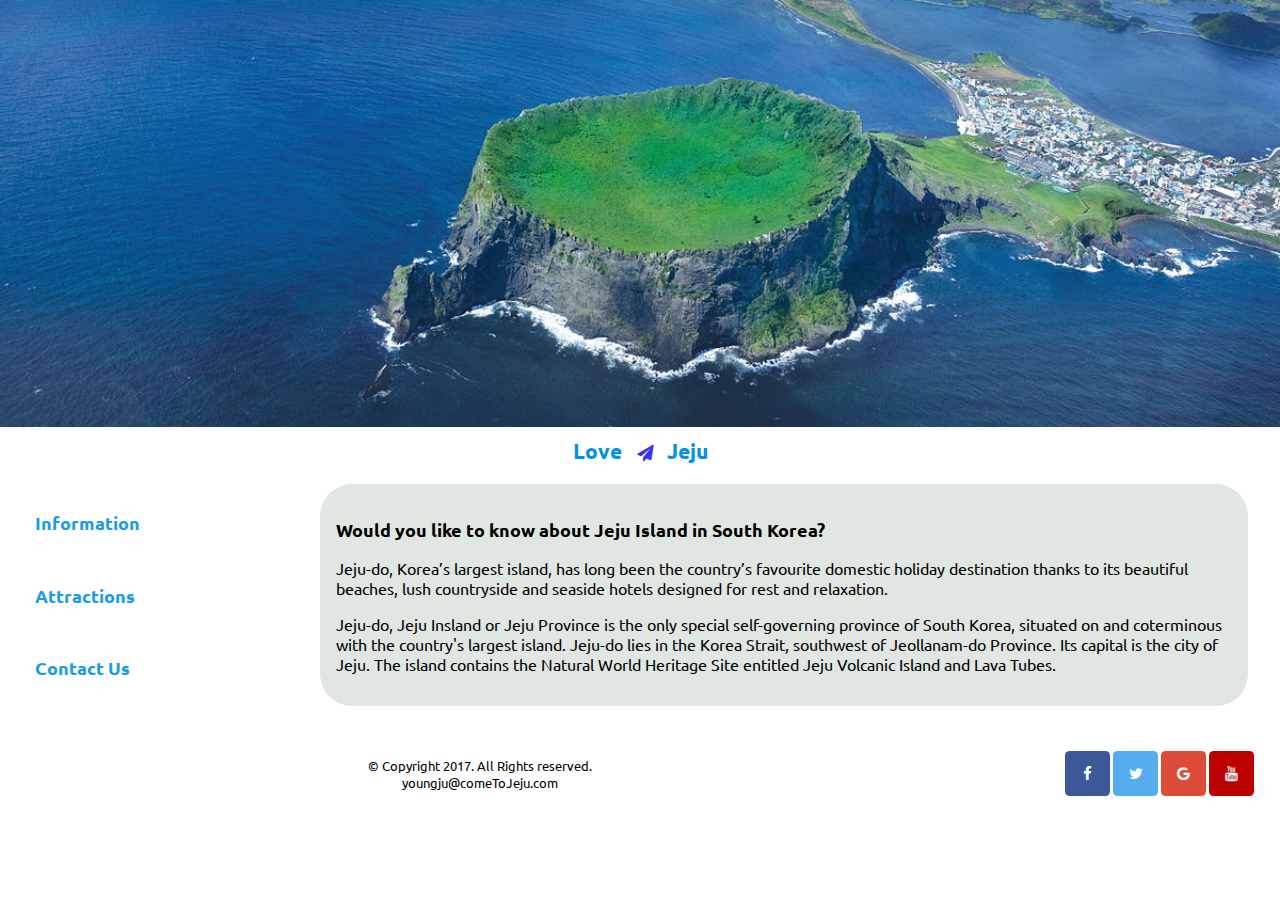
<file: index.html>
<!DOCTYPE html>
<!-- Name : Youngju Ahn
     ID   : 100546460
	   Date : 17/11/2017       -->
<html lang="en">
	<head>
	<meta charset="utf-8">
    <!-- Meta information for Web search engine -->
    <meta name="description" content="Travel Jeju">
    <meta name="keywords" content="Travel, Jeju, South Korea, Island">
    <meta name="author" content="Youngju Ahn">
		<meta name="viewport" content="width=device-width, initial-scale=1.0" />
		<title>Love Jeju</title>
		<!-- Add Link for Fonts ( Ubuntu ) -->
    <link href="https://fonts.googleapis.com/css?family=Ubuntu" rel="stylesheet">
		<link rel="stylesheet" href="https://cdnjs.cloudflare.com/ajax/libs/font-awesome/4.7.0/css/font-awesome.min.css">
    <link rel="stylesheet" type="text/css" href="css/jeju.css">
		<script src="js/jeju.js"></script>
	</head>
	<body>
		<div id="container">
			<header>
				<div id="banner" class="desktop">
					<img class="mySlides" src="images/logo1.png" alt="home banner image">
					<img class="mySlides" src="images/logo2.png" alt="home banner image">
					<img class="mySlides" src="images/logo3.png" alt="home banner image">
				</div>
				<p id="logo">
					Love<a href="index.html"><i class="fa fa-paper-plane" aria-hidden="true" style="font-size:0.8em;"></i></a>Jeju
				</p>
			</header>
			<main>
				<nav>
					<ul>
						<li><a href="html/information.html">Information</a></li>
						<li><a href="html/attractions.html">Attractions</a></li>
						<li><a href="html/contactUs.html">Contact Us</a></li>
					</ul>
				</nav>

				<article>
					<h3>Would you like to know about Jeju Island in South Korea?</h3>
					<div class="center">
						<img src="images/Seongsan_Ilchulbong.jpg" class="mobile tablet" alt="Seoungsan Ilchulbon from a air">
					</div>
					<p>Jeju-do, Korea’s largest island, has long been the country’s favourite
				 	 domestic holiday destination thanks to its beautiful beaches,
				 	 lush countryside and seaside hotels designed for rest and relaxation.</p>
				 	<p>Jeju-do, Jeju Insland or Jeju Province is the only special self-governing
					 province of South Korea, situated on and coterminous with the country's
					 largest island. Jeju-do lies in the Korea Strait, southwest of Jeollanam-do
					 Province. Its capital is the city of Jeju.
					 The island contains the Natural World Heritage Site entitled Jeju Volcanic
					 Island and Lava Tubes.</p>
		 		</article>
			</main>

			<footer>
				<div id="copyright">
					&copy; Copyright 2017. All Rights reserved.<br/>
		      <a href="mailto:youngju@comeToJeju.com">youngju@comeToJeju.com</a>
				</div>
				<div id="social">
					<a href="https://www.facebook.com/koreatourism" target="_blank"><i class="fa fa-facebook" aria-hidden="true"></i></a>
					<a href="https://twitter.com/search?q=%23JEJU" target="_blank"><i class="fa fa-twitter" aria-hidden="true"></i></a>
					<a href="https://www.google.com.au/search?source=hp&ei=VQ8IWtuzPIu90gSgyZLQCg&q=jeju+island&oq=jeju+island&gs_l=psy-ab.3...1089.5324.0.5460.12.10.0.0.0.0.355.974.2-1j2.3.0....0...1.1.64.psy-ab..9.3.973...0j0i131k1.0.dE-Ba1EL_Eg" target="_blank"><i class="fa fa-google" aria-hidden="true"></i></a>
					<a href="https://www.youtube.com/results?search_query=jeju" target="_blank"><i class="fa fa-youtube" aria-hidden="true"></i></a>
				</div>
			</footer>
		</div>  <!-- end div of container -->
		<script>
		var myIndex = 0;
		carousel(); // banner for desktop
		</script>
	</body>
</html>
</file>
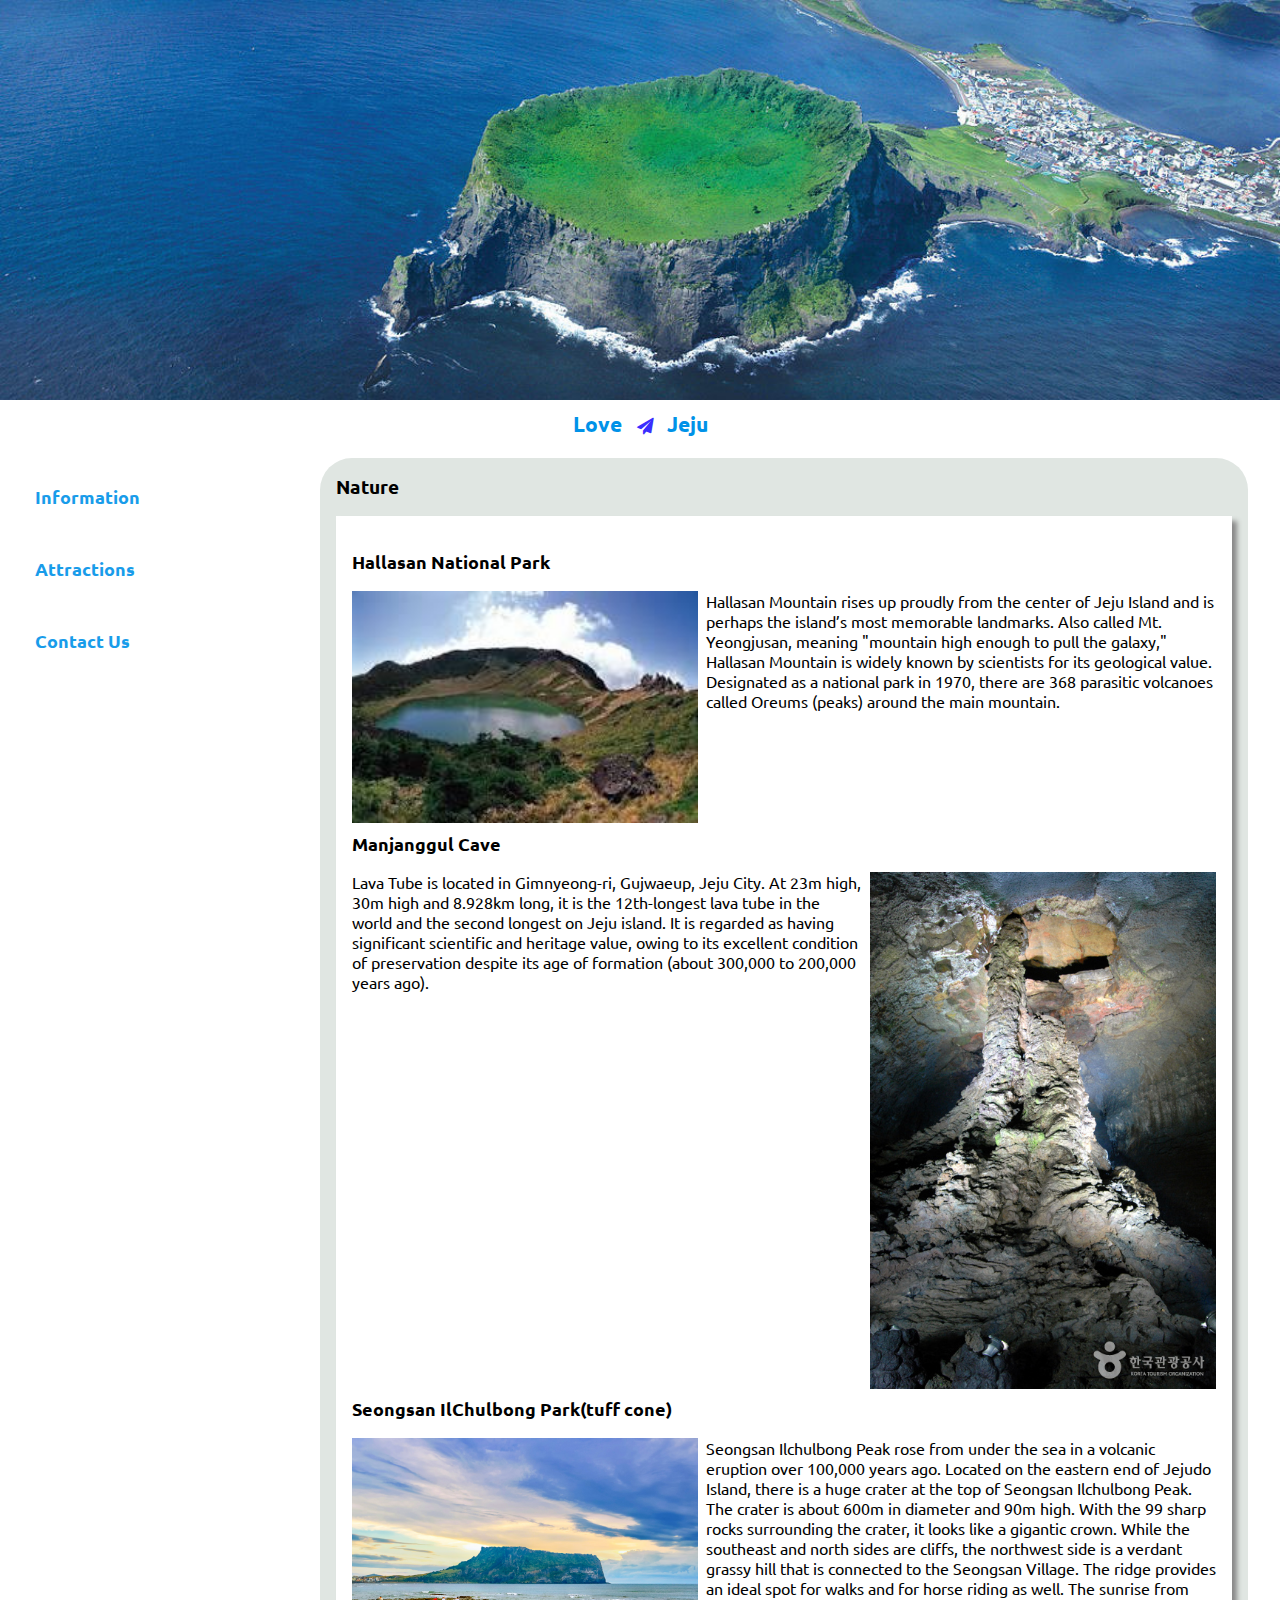
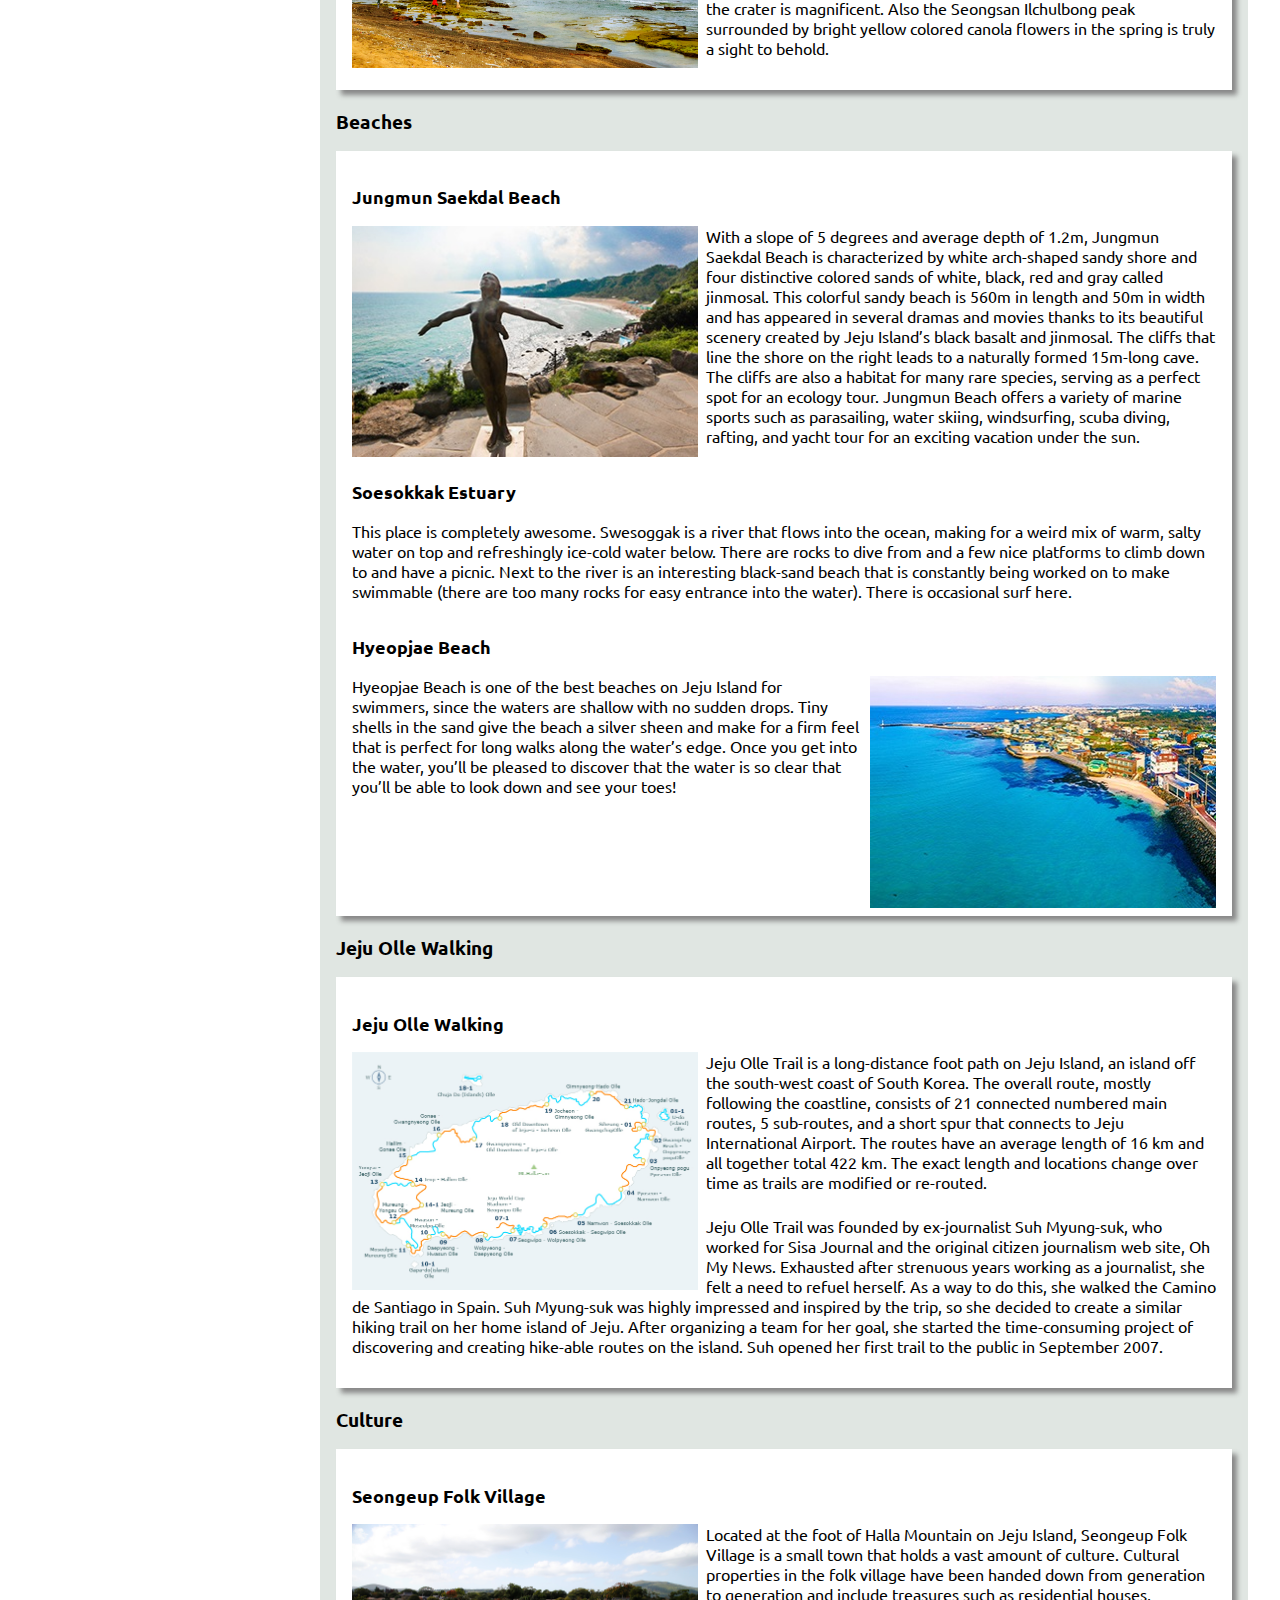
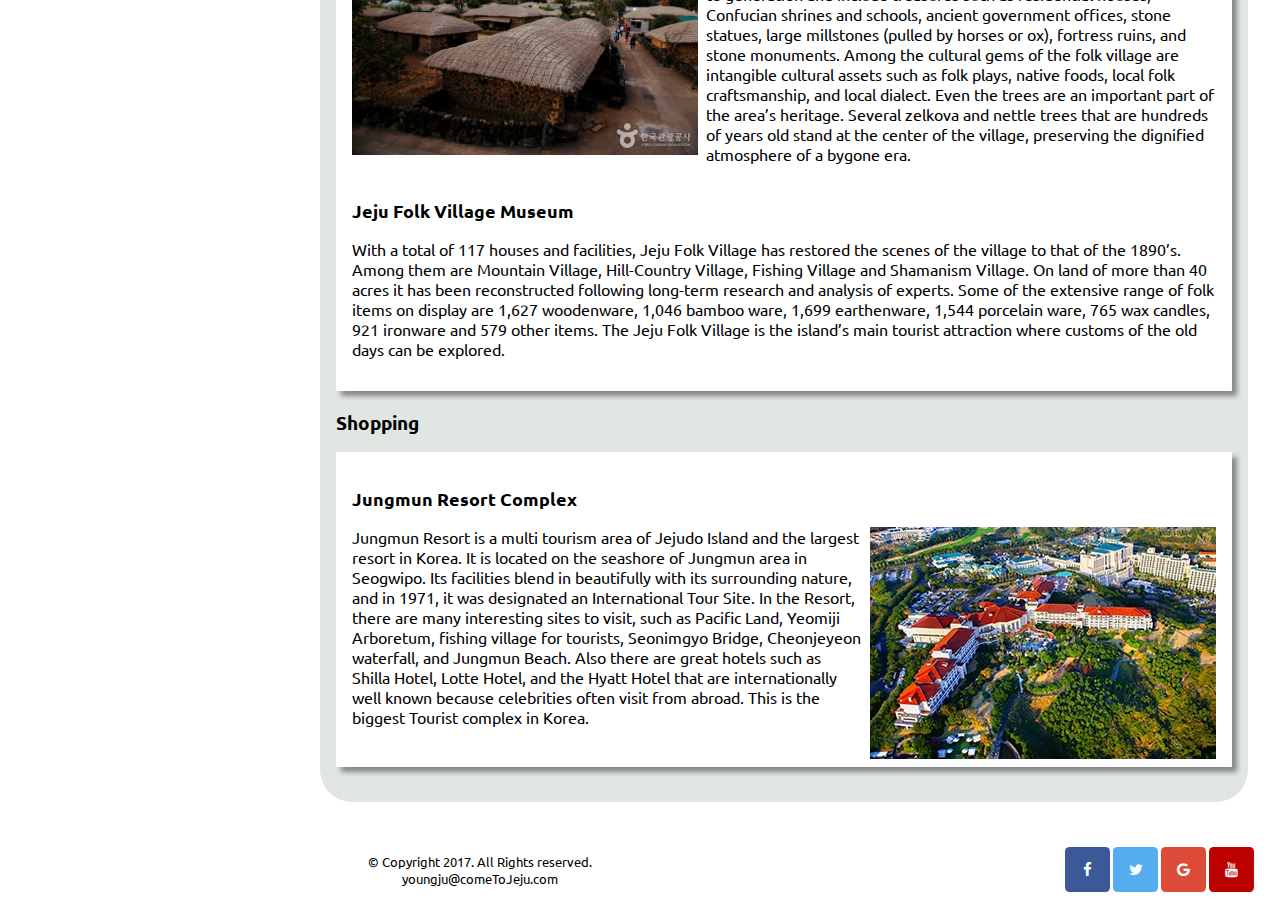
<file: html/attractions.html>
<!DOCTYPE html>
<!-- Name : Youngju Ahn
     ID   : 100546460     -->
<html lang="en">
	<head>
	<meta charset="utf-8">
    <!-- Meta information for Web search engine -->
    <meta name="description" content="Travel Jeju">
    <meta name="keywords" content="Travel, Jeju, South Korea, Island">
    <meta name="author" content="Youngju Ahn">
		<meta name="viewport" content="width=device-width, initial-scale=1.0" />
		<title>Love Jeju - Attractions</title>
		<!-- Add Link for Fonts ( Ubuntu ) -->
    <link href="https://fonts.googleapis.com/css?family=Ubuntu" rel="stylesheet">
		<link rel="stylesheet" href="https://cdnjs.cloudflare.com/ajax/libs/font-awesome/4.7.0/css/font-awesome.min.css">
    <link rel="stylesheet" type="text/css" href="../css/jeju.css">
		<script src="../js/jeju.js"></script>
	</head>
	<body onresize="resetPanel();">
		<div id="container">

			<header>
				<div id="banner" class="desktop">
					<img class="mySlides" src="../images/desktop-logo1.jpg" alt="home banner image">
					<img class="mySlides" src="../images/desktop-logo2.jpg" alt="home banner image">
					<img class="mySlides" src="../images/desktop-logo3.jpg" alt="home banner image">
				</div>
				<p id="logo">
					<!-- Love<a href="index.html"><i class="fa fa-heart" aria-hidden="true" style="font-size:0.8em;"></i></a>Jeju -->
					Love<a href="../index.html"><i class="fa fa-paper-plane" aria-hidden="true" style="font-size:0.8em;"></i></a>Jeju
				</p>
			</header>
			<main>
			<nav>
				<ul>
					<li><a href="../html/information.html">Information</a></li>
					<li><a href="../html/attractions.html">Attractions</a></li>
					<li><a href="../html/contactUs.html">Contact Us</a></li>
				</ul>
			</nav>
				<!-- <h2 class="desktop">Attractions</h2> -->
				<article>
        <h2 class="desktop">Nature</h2>
				<button onClick="display();" class="accordion mobile tablet snorkelBlue">Nature</button>
				<div class="panel">
          <h3>Hallasan National Park</h3>
					<p>
						<img src="../images/hallasan.jpg" alt="Hallasan Mountain" class="imgLeft" />
						Hallasan Mountain rises up proudly from the center of Jeju Island and is
						 perhaps the island’s most memorable landmarks. Also called Mt. Yeongjusan,
						 meaning "mountain high enough to pull the galaxy," Hallasan Mountain is
						 widely known by scientists for its geological value. Designated as a
						 national park in 1970, there are 368 parasitic volcanoes called Oreums
						 (peaks) around the main mountain. </p>
          <h3>Manjanggul Cave</h3>
					<p>
						<img src="../images/Manjanggul.jpg" alt="Manjanggul" class="imgRight" />
						Lava Tube is located in Gimnyeong-ri, Gujwaeup, Jeju City. At 23m high,
					 30m high and 8.928km long, it is the 12th-longest lava tube in the world
					 and the second longest on Jeju island. It is regarded as having
					 significant scientific and heritage value, owing to its excellent
					 condition of preservation despite its age of formation (about 300,000
					 to 200,000 years ago).</p>
          <h3>Seongsan IlChulbong Park(tuff cone)</h3>
					<p>
						<img src="../images/SeongsanIlchulbong.jpg" alt="Seongsan Ilchulbong Tuff Cone" class="imgLeft" />
						Seongsan Ilchulbong Peak rose from under the sea in a volcanic eruption
					 over 100,000 years ago. Located on the eastern end of Jejudo Island, there
					 is a huge crater at the top of Seongsan Ilchulbong Peak. The crater is
					 about 600m in diameter and 90m high. With the 99 sharp rocks surrounding
					 the crater, it looks like a gigantic crown. While the southeast and north
			 		 sides are cliffs, the northwest side is a verdant grassy hill that is
			  	 connected to the Seongsan Village. The ridge provides an ideal spot for
			  	 walks and for horse riding as well.
			  	 The sunrise from the crater is magnificent. Also the Seongsan Ilchulbong
					 peak surrounded by bright yellow colored canola flowers in the spring is
			  	 truly a sight to behold.</p>
				</div>
				<h2 class="desktop">Beaches</h2>
				<button onClick="display();" class="accordion mobile tablet blue">Beaches</button>
				<div class="panel">
        	<h3>Jungmun Saekdal Beach</h3>
					<p>
						<img src="../images/JungmunBeach.jpg" alt="Jungmun Beach" class="imgLeft" />
						With a slope of 5 degrees and average depth of 1.2m, Jungmun Saekdal Beach is
					 characterized by white arch-shaped sandy shore and four distinctive colored
					 sands of white, black, red and gray called jinmosal. This colorful sandy beach
					 is 560m in length and 50m in width and has appeared in several dramas and
					 movies thanks to its beautiful scenery created by Jeju Island’s black basalt
					 and jinmosal. The cliffs that line the shore on the right leads to a naturally
					 formed 15m-long cave. The cliffs are also a habitat for many rare species,
					 serving as a perfect spot for an ecology tour. Jungmun Beach offers a variety
					 of marine sports such as parasailing, water skiing, windsurfing, scuba diving,
					 rafting, and yacht tour for an exciting vacation under the sun.</p>
					<h3>Soesokkak Estuary</h3>
					<p>
						This place is completely awesome. Swesoggak is a river that flows into the
					 ocean, making for a weird mix of warm, salty water on top and refreshingly
					 ice-cold water below. There are rocks to dive from and a few nice platforms to
					 climb down to and have a picnic.
					 Next to the river is an interesting black-sand beach that is constantly being
					 worked on to make swimmable (there are too many rocks for easy entrance into
					 the water). There is occasional surf here.</p>
					<h3>Hyeopjae Beach</h3>
					<p>
						<img src="../images/HyeopjaeBeach.jpg" alt="Hyeopjae Beach" class="imgRight" />
						Hyeopjae Beach is one of the best beaches on Jeju Island for swimmers,
						since the waters are shallow with no sudden drops. Tiny shells in the
						sand give the beach a silver sheen and make for a firm feel that is perfect
						for long walks along the water’s edge. Once you get into the water,
						you’ll be pleased to discover that the water is so clear that you’ll
						be able to look down and see your toes!</p>
				</div>

				<h2 class="desktop">Jeju Olle Walking</h2>
				<button onClick="display();" class="accordion mobile tablet aquaSky">Jeju Olle Walking</button>
				<div class="panel">
        	<h3>Jeju Olle Walking</h3>
					<p>
						<img src="../images/OlleTrail.jpg" alt="Jeju Olle Walking" class="imgLeft" />
						Jeju Olle Trail is a long-distance foot path on Jeju Island, an island off the
					 south-west coast of South Korea. The overall route, mostly following the
					 coastline, consists of 21 connected numbered main routes, 5 sub-routes, and a
					 short spur that connects to Jeju International Airport. The routes have an
					 average length of 16 km and all together total 422 km. The exact length and
					 locations change over time as trails are modified or re-routed.</p>
					<p>Jeju Olle Trail was founded by ex-journalist Suh Myung-suk, who worked for
					 Sisa Journal and the original citizen journalism web site, Oh My News.
					 Exhausted after strenuous years working as a journalist, she felt a need to
					 refuel herself. As a way to do this, she walked the Camino de Santiago in
					 Spain. Suh Myung-suk was highly impressed and inspired by the trip, so she
					 decided to create a similar hiking trail on her home island of Jeju. After
					 organizing a team for her goal, she started the time-consuming project of
					 discovering and creating hike-able routes on the island. Suh opened her
					 first trail to the public in September 2007.</p>
				</div>
        <h2 class="desktop">Culture</h2>
				<button onClick="display();" class="accordion mobile tablet lilacGrey">Culture</button>
				<div class="panel">
          <h3>Seongeup Folk Village</h3>
					<p>
						<img src="../images/Seongeup.jpg" alt="Seongeup" class="imgLeft" />
						Located at the foot of Halla Mountain on Jeju Island, Seongeup Folk Village
					 is a small town that holds a vast amount of culture.
					 Cultural properties in the folk village have been handed down from generation
					 to generation and include treasures such as residential houses, Confucian
					 shrines and schools, ancient government offices, stone statues, large
					 millstones (pulled by horses or ox), fortress ruins, and stone monuments. Among
					 the cultural gems of the folk village are intangible cultural assets such as
					 folk plays, native foods, local folk craftsmanship, and local dialect. Even the
					 trees are an important part of the area’s heritage. Several zelkova and nettle
					 trees that are hundreds of years old stand at the center of the village,
					 preserving the dignified atmosphere of a bygone era. </p>
          <h3>Jeju Folk Village Museum</h3>
					<p>With a total of 117 houses and facilities, Jeju Folk Village has restored the
					 scenes of the village to that of the 1890’s. Among them are Mountain Village,
					 Hill-Country Village, Fishing Village and Shamanism Village. On land of more
					 than 40 acres it has been reconstructed following long-term research and
					 analysis of experts. Some of the extensive range of folk items on display are
					 1,627 woodenware, 1,046 bamboo ware, 1,699 earthenware, 1,544 porcelain ware,
					 765 wax candles, 921 ironware and 579 other items. The Jeju Folk Village is the
					 island’s main tourist attraction where customs of the old days can be
					 explored.</p>
				</div>
        <h2 class="desktop">Shopping</h2>
				<button onClick="display();" class="accordion mobile tablet gray">Shopping</button>
				<div class="panel">
          <h3>Jungmun Resort Complex</h3>
					<p>
						<img src="../images/JungmunResort.jpg" alt="Jungmun Resort" class="imgRight" />
						Jungmun Resort is a multi tourism area of Jejudo Island and the largest
					 resort in Korea. It is located on the seashore of Jungmun area in Seogwipo. Its
					 facilities blend in beautifully with its surrounding nature, and in 1971, it
					 was designated an International Tour Site. In the Resort, there are many interesting sites to visit, such as Pacific Land, Yeomiji Arboretum, fishing village for tourists, Seonimgyo Bridge, Cheonjeyeon waterfall, and Jungmun Beach. Also there are great hotels such as Shilla Hotel, Lotte Hotel, and the Hyatt Hotel that are internationally well known because celebrities often visit from abroad. This is the biggest Tourist complex in Korea. </p>
				</div>
				</article>
			</main>

			<footer>
				<div id="copyright">
					&copy; Copyright 2017. All Rights reserved.<br/>
		      <a href="mailto:youngju@comeToJeju.com">youngju@comeToJeju.com</a>
				</div>
				<div id="social">
					<a href="https://www.facebook.com/koreatourism" target="_blank"><i class="fa fa-facebook" aria-hidden="true"></i></a>
					<a href="https://twitter.com/search?q=%23JEJU" target="_blank"><i class="fa fa-twitter" aria-hidden="true"></i></a>
					<a href="https://www.google.com.au/search?source=hp&ei=VQ8IWtuzPIu90gSgyZLQCg&q=jeju+island&oq=jeju+island&gs_l=psy-ab.3...1089.5324.0.5460.12.10.0.0.0.0.355.974.2-1j2.3.0....0...1.1.64.psy-ab..9.3.973...0j0i131k1.0.dE-Ba1EL_Eg" target="_blank"><i class="fa fa-google" aria-hidden="true"></i></a>
					<a href="https://www.youtube.com/results?search_query=jeju" target="_blank"><i class="fa fa-youtube" aria-hidden="true"></i></a>
				</div>
			</footer>
		</div>  <!-- end div of container -->

		<script>
		var myIndex = 0;
		carousel();  // banner for desktop
		</script>
	</body>
</html>
</file>
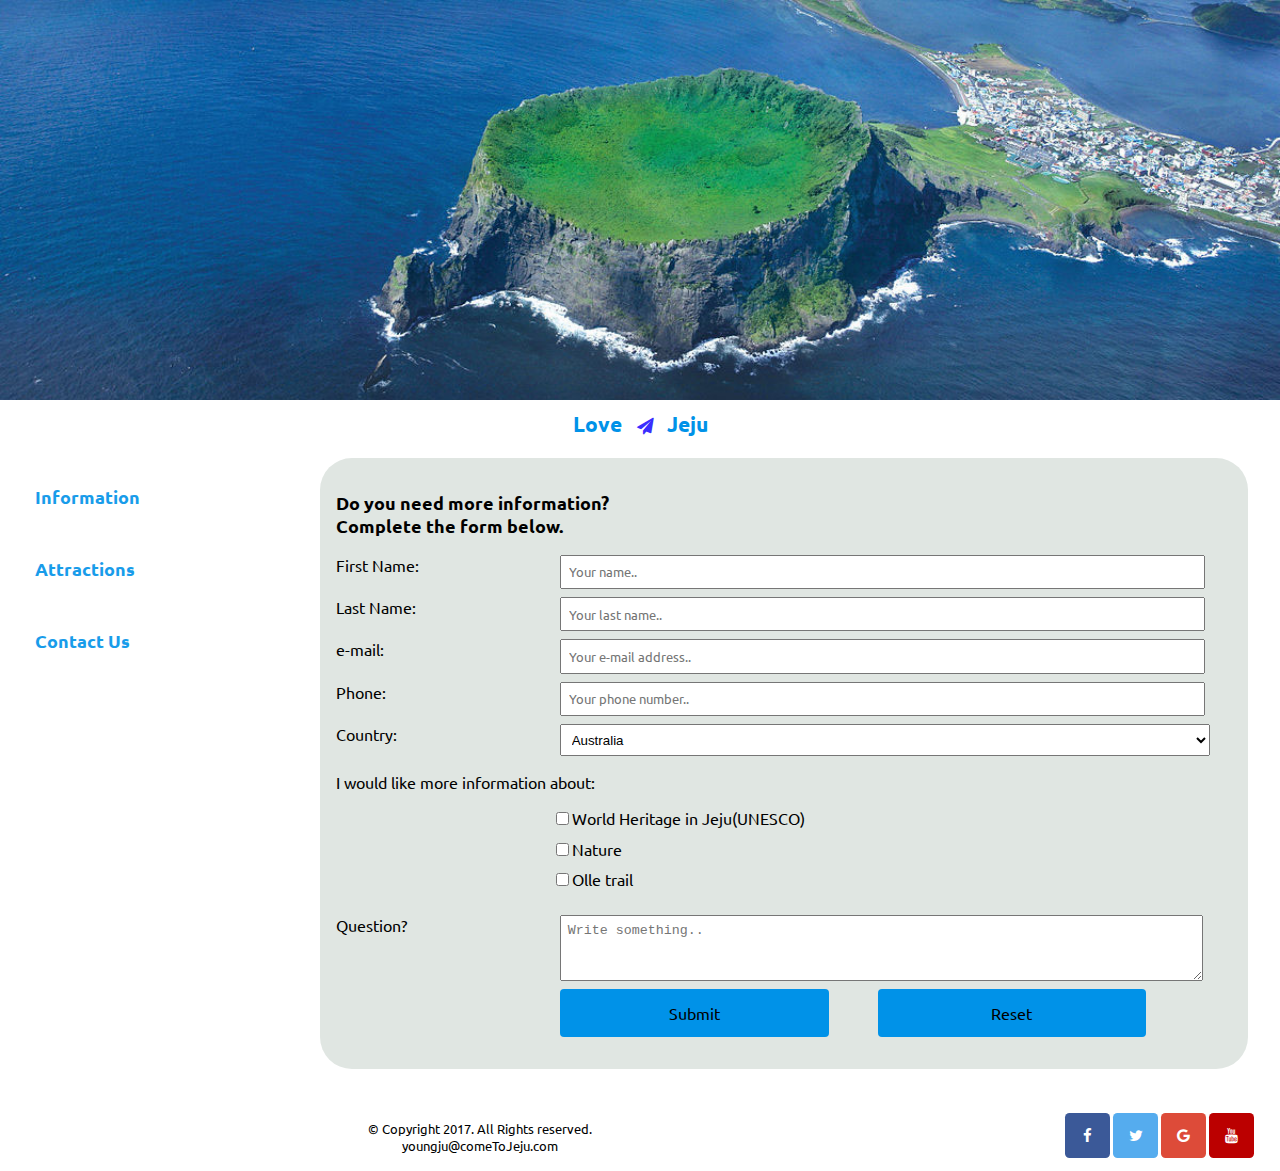
<file: html/contactUs.html>
<!DOCTYPE html>
<!-- Name : Youngju Ahn
     ID   : 100546460     -->
<html lang="en">
	<head>
	<meta charset="utf-8">
    <!-- Meta information for Web search engine -->
    <meta name="description" content="Travel Jeju">
    <meta name="keywords" content="Travel, Jeju, South Korea, Island">
    <meta name="author" content="Youngju Ahn">
		<meta name="viewport" content="width=device-width, initial-scale=1.0" />
		<title>Love Jeju - Contact Us</title>
		<!-- Add Link for Fonts ( Ubuntu ) -->
    <link href="https://fonts.googleapis.com/css?family=Ubuntu" rel="stylesheet">
		<link rel="stylesheet" href="https://cdnjs.cloudflare.com/ajax/libs/font-awesome/4.7.0/css/font-awesome.min.css">
    <link rel="stylesheet" type="text/css" href="../css/jeju.css">
		<script src="../js/jeju.js"></script>
	</head>
	<body>
		<div id="container">

			<header>
				<div id="banner" class="desktop">
					<img class="mySlides" src="../images/desktop-logo1.jpg" alt="home banner image">
					<img class="mySlides" src="../images/desktop-logo2.jpg" alt="home banner image">
					<img class="mySlides" src="../images/desktop-logo3.jpg" alt="home banner image">
				</div>
				<p id="logo">
					<!-- Love<a href="index.html"><i class="fa fa-heart" aria-hidden="true" style="font-size:0.8em;"></i></a>Jeju -->
					Love<a href="../index.html"><i class="fa fa-paper-plane" aria-hidden="true" style="font-size:0.8em;"></i></a>Jeju
				</p>
			</header>
			<main>
			<nav>
				<ul>
					<li><a href="../html/information.html">Information</a></li>
					<li><a href="../html/attractions.html">Attractions</a></li>
					<li><a href="../html/contactUs.html">Contact Us</a></li>
				</ul>
			</nav>
			<article>
				<h3>Do you need more information? <br/>Complete the form below.</h3>
				<form target="_blank" onsubmit="window.open('about:blank','print_popup','width=500,height=800');">
					<label for="fname">First Name: </label>
					<input type="text" id="fname" name="firstname" placeholder="Your name..">

					<label for="lname">Last Name: </label>
					<input type="text" id="lname" name="lastname" placeholder="Your last name..">

					<label for="email">e-mail: </label>
					<input type="email" name="email" id="email" placeholder="Your e-mail address.."/>
					<label for="phone">Phone: </label>
					<input type="tel" name="phone" id="phone" placeholder="Your phone number.."/>

					<label for="country">Country:</label>
					<select id="country" name="country">
						<option value="Australia">Australia</option>
						<option value="New Zealand">New Zealand</option>
						<option value="China">China</option>
						<option value="Japan">Japan</option>
						<option value="USA">USA</option>
						<option value="France">France</option>
						<option value="South Korea">South Korea</option>
						<option value="North Korea">Korth Korea</option>
					</select>

					<p>I would like more information about:</p>
					<ul>
						<li><input type="checkbox" name="unesco" id="unesco" class="chkbx"/>World Heritage in Jeju(UNESCO)</li>
						<li><input type="checkbox" name="nature" id="nature" class="chkbx"/>Nature</li>
						<li><input type="checkbox" name="olle" id="olle" class="chkbx"/>Olle trail</li>
					</ul>
					<label for="question">Question?</label>
					<textarea id="question" name="question" placeholder="Write something.." style="height:50px"></textarea>

					<input type="submit" value="Submit">
					<input type="reset" id="reset" value="Reset" class="btn" />
				</form>
			</article>
			</main>

			<footer>
				<div id="copyright">
					&copy; Copyright 2017. All Rights reserved.<br/>
		      <a href="mailto:youngju@comeToJeju.com">youngju@comeToJeju.com</a>
				</div>
				<div id="social">
					<a href="https://www.facebook.com/koreatourism" target="_blank"><i class="fa fa-facebook" aria-hidden="true"></i></a>
					<a href="https://twitter.com/search?q=%23JEJU" target="_blank"><i class="fa fa-twitter" aria-hidden="true"></i></a>
					<a href="https://www.google.com.au/search?source=hp&ei=VQ8IWtuzPIu90gSgyZLQCg&q=jeju+island&oq=jeju+island&gs_l=psy-ab.3...1089.5324.0.5460.12.10.0.0.0.0.355.974.2-1j2.3.0....0...1.1.64.psy-ab..9.3.973...0j0i131k1.0.dE-Ba1EL_Eg" target="_blank"><i class="fa fa-google" aria-hidden="true"></i></a>
					<a href="https://www.youtube.com/results?search_query=jeju" target="_blank"><i class="fa fa-youtube" aria-hidden="true"></i></a>
				</div>
			</footer>
		</div>  <!-- end div of container -->
		<script>
		var myIndex = 0;
		carousel();   // banner for desktop
		</script>
	</body>
</html>
</file>
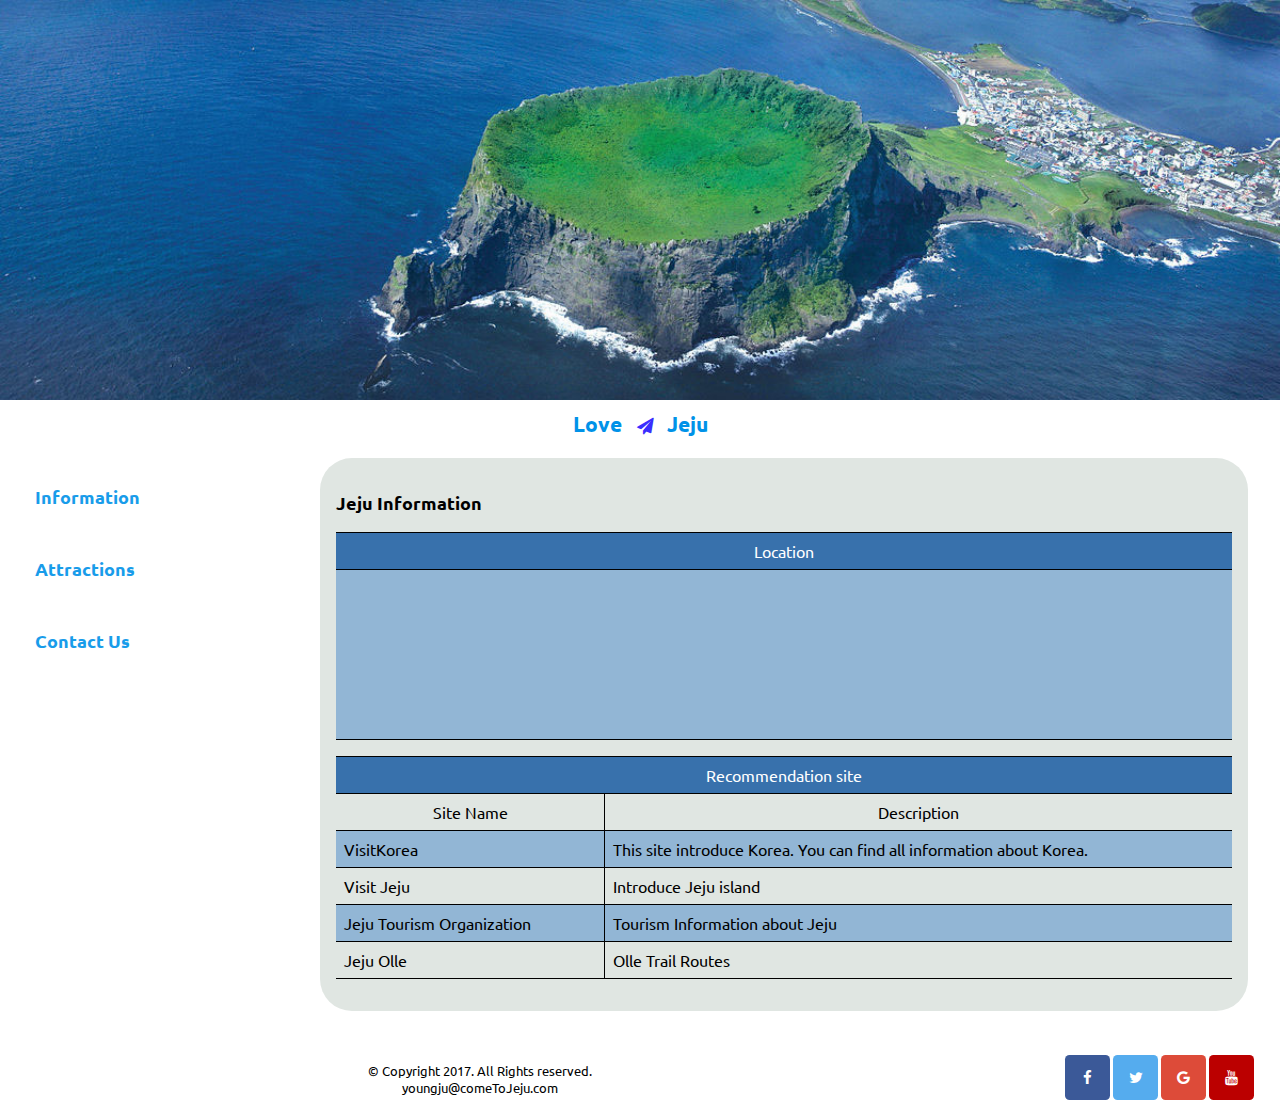
<file: html/information.html>
<!DOCTYPE html>
<!-- Name : Youngju Ahn
     ID   : 100546460     -->
<html lang="en">
	<head>
	<meta charset="utf-8">
    <!-- Meta information for Web search engine -->
    <meta name="description" content="Travel Jeju">
    <meta name="keywords" content="Travel, Jeju, South Korea, Island">
    <meta name="author" content="Youngju Ahn">
		<meta name="viewport" content="width=device-width, initial-scale=1.0" />
		<title>Love Jeju - Information</title>
		<!-- Add Link for Fonts ( Ubuntu ) -->
    <link href="https://fonts.googleapis.com/css?family=Ubuntu" rel="stylesheet">
		<link rel="stylesheet" href="https://cdnjs.cloudflare.com/ajax/libs/font-awesome/4.7.0/css/font-awesome.min.css">
    <link rel="stylesheet" type="text/css" href="../css/jeju.css">
		<script src="../js/jeju.js"></script>
	</head>
	<body>
		<div id="container">

			<header>
				<div id="banner" class="desktop">
					<img class="mySlides" src="../images/desktop-logo1.jpg" alt="home banner image">
					<img class="mySlides" src="../images/desktop-logo2.jpg" alt="home banner image">
					<img class="mySlides" src="../images/desktop-logo3.jpg" alt="home banner image">
				</div>
				<p id="logo">
					<!-- Love<a href="index.html"><i class="fa fa-heart" aria-hidden="true" style="font-size:0.8em;"></i></a>Jeju -->
					Love<a href="../index.html"><i class="fa fa-paper-plane" aria-hidden="true" style="font-size:0.8em;"></i></a>Jeju
				</p>
			</header>
			<main>
			<nav>
				<ul>
					<li><a href="../html/information.html">Information</a></li>
					<li><a href="../html/attractions.html">Attractions</a></li>
					<li><a href="../html/contactUs.html">Contact Us</a></li>
				</ul>
			</nav>

			<article>
				<h3>Jeju Information</h3>
				<div class="center">
					<table style="margin:0 auto; margin-bottom:1em;">
						<tr>
							<th colspan="2">Location</th>
						</tr>
						<tr>
							<td  colspan="2">
								<iframe src="https://www.google.com/maps/embed?pb=!1m18!1m12!1m3!1d253596.22594092766!2d126.35304978603381!3d33.37100186122675!2m3!1f0!2f0!3f0!3m2!1i1024!2i768!4f13.1!3m3!1m2!1s0x350ce3544cc84045%3A0x66bc36d2981ebf31!2sJeju-do%2C+South+Korea!5e0!3m2!1sen!2sau!4v1510569478142" allowfullscreen></iframe>
							</td>
						</tr>
						<tr>
							<td colspan="2"></td>
						</tr>
						<tr>
							<th colspan="2">Recommendation site</th>
						</tr>
						<tr>
							<td style="text-align:center; width:30%; border-bottom-style:double;">Site Name</td>
							<td style="text-align:center; width:70%; border-bottom-style:double; border-left-style:solid;">Description</td>
						</tr>
						<tr>
							<td><a href="http://english.visitkorea.or.kr/enu/index.jsp" target="_blank" >VisitKorea</a></td>
							<td style="border-left-style:solid;">This site introduce Korea. You can find all information about Korea.</td>
						</tr>
						<tr>
							<td><a href="http://www.visitjeju.net/en/index.jto" target="_blank">Visit Jeju</a></td>
							<td style="border-left-style:solid;">Introduce Jeju island</td>
						</tr>
						<tr>
							<td><a href="http://www.ijto.or.kr/english/" target="_blank">Jeju Tourism Organization</a></td>
							<td style="border-left-style:solid;">Tourism Information about Jeju</td>
						</tr>
						<tr>
							<td><a href="http://old.jejuolle.org/?EN" target="_blank">Jeju Olle</a></td>
							<td style="border-left-style:solid;">Olle Trail Routes</td>
					</table>
					</div>
				</article>
			</main>

			<footer>
				<div id="copyright">
					&copy; Copyright 2017. All Rights reserved.<br/>
		      <a href="mailto:youngju@comeToJeju.com">youngju@comeToJeju.com</a>
				</div>
				<div id="social">
					<a href="https://www.facebook.com/koreatourism" target="_blank"><i class="fa fa-facebook" aria-hidden="true"></i></a>
					<a href="https://twitter.com/search?q=%23JEJU" target="_blank"><i class="fa fa-twitter" aria-hidden="true"></i></a>
					<a href="https://www.google.com.au/search?source=hp&ei=VQ8IWtuzPIu90gSgyZLQCg&q=jeju+island&oq=jeju+island&gs_l=psy-ab.3...1089.5324.0.5460.12.10.0.0.0.0.355.974.2-1j2.3.0....0...1.1.64.psy-ab..9.3.973...0j0i131k1.0.dE-Ba1EL_Eg" target="_blank"><i class="fa fa-google" aria-hidden="true"></i></a>
					<a href="https://www.youtube.com/results?search_query=jeju" target="_blank"><i class="fa fa-youtube" aria-hidden="true"></i></a>
				</div>
			</footer>
		</div>  <!-- end div of container -->
		<script>
		var myIndex = 0;
		carousel();   // banner for desktop
		</script>
	</body>
</html>
</file>
<file: css/jeju.css>
@charset "utf-8";
/**
 * CSS for Come to Jeju web page
 * @author: Youngju Ahn
 * @ID: 100546460
 * @date: 10/11/2017
**/

/*--- Mobile First -------------------------------*/
body {
  font-family: Georgia, Ubuntu, Roboto, sans-serif;
  color:#000000;
  background:#0092E8;
}
label, input, ul, li, a, article {
  font-family: Ubuntu, Roboto, Georgia, sans-serif;
}
header, nav, nav li a {
  color:#FFFFFF;
  font-family: Georgia, Ubuntu, Roboto, sans-serif;
}
h2 {
  font-size:1.2em;
}
h3 {
  font-size:1.1em;
}

/* Style displays the mobile class */
.tablet {
  display:none;
}
.desktop {
  display:none;
}
.mobile {
  display:inline;
}
.center {
  text-align:center;
  margin:auto;
}

article {
  /*background:#e7e7e7;*/
  background:#FFFFFF;
  border-radius: 2em 2em 2em 2em;
  /*opacity: 0.9;*/
  display:block;
  padding: 1em;
  text-align:left;
}

table {
  width:100%;
}
table, th, td {
  border: 1px solid black;
  border-collapse: collapse;
  border-left-style:none;
  border-right-style:none;
}
th, td {
  padding: 8px;
  text-align: left;
}
th {
  text-align:center;
  font-weight:normal;
  background-color:#3871ac;
  color:#FFFFFF;
}
tr:nth-child(even) {
  background-color:#92B6D5;
}
tr a {
  color:#000000;
}
iframe {
  width:100%;
  height:100%;
  border:0;
}
#social {
  text-align:right;
}

img {
  max-width:90%;
}

header {
  margin: 0 auto;
  text-align:center;
}

a {
  text-decoration:none;
}

#logo {
  font-size:1.3em;
  font-weight:bold;
}

/*#logo:hover {
  opacity: 0.8;
}*/

/* Style for nav specifies text properties */
nav {
	font-size: 1.1em;
	text-align: center;
	margin-top: -1em;
  font-weight: bold;
}

/* Style specifies padding and margins for unordered list */
nav ul {
	padding: 0;
	margin-top: 0.5em;
	margin-bottom: 0.5em;
}

/* Style for nav li specifies the background color, rounded corners, removes bullet style, and applies margins and padding for list items within the navigation */
nav li {
	background-color: #FFFFFF;
	border-radius: 2em;
  opacity: 0.9;
	list-style-type: none;
	margin: 0.3em;
	padding: 0.4em;
}

/* Style changes navigation link text color to white and removes the underline */
nav li a {
	color: #0092E8;
	text-decoration: none;
}

nav li a:hover {
  color: #2c5098;
}

footer {
  color:#000000;
  text-align:center;
  font-size:0.8em;
  padding-left:5em;
  padding-top:1em;
  padding-bottom:1em;
}

footer a {
  color:#000000;
	text-decoration: none;
}

/* Style all font awesome icons */
.fa {
    padding: 10px;
    font-size: 15px;
    width: 15px;
    text-align: center;
    text-decoration: none;
    border-radius: 10%;
}

/* Add a hover effect if you want */
.fa:hover {
    opacity: 0.8;
}

/* Set a specific color for each brand */
/* Facebook */
.fa-facebook {
    background: #3B5998;
    color: white;
}

/* Twitter */
.fa-twitter {
    background: #55ACEE;
    color: white;
}

/* Youtube */
.fa-youtube {
    background: #bb0000;
    color: white;
}
/* Google */
.fa-google {
  background: #dd4b39;
  color:white;
}

/* paper plane */
.fa-paper-plane {
  color:#3a2efe;
}

/*.fa-paper-plane {
color: #FFFFFF;
}*/
/*Style for copyright */
#copyright {
	float:left;
  margin-top:0.5em;
	width:60%;
  padding-bottom:1em;
}
#social {
	float:right;
	width:30%;
  padding-bottom:1em;
}

/* Style rule for checkbox class */
.chkbx {
	display:inline-block;
  text-align:left;
}

li {
  list-style:none;
}

/* Style rule for input, select and textarea */
input, select, textarea {
	display:block;
	margin-bottom:1em;
}
/* Style rule for label element */
label {
	display:block;
  margin: 0 auto;
}

input[type=text], input[type=email], input[type=tel], textarea, select {
	width:90%;
  display:block;
	padding:0.5em;
	margin: 8px 0;
}

select {
  width:93%;
}
input[type=submit], input[type=reset]  {
  width: 30%;
  background-color: #b7c8db;
  color: #000000;
  padding: 14px 20px;
  /*margin-left: 25%;*/
  border: none;
  border-radius: 4px;
  cursor: pointer;
	font-size:1em;
	display:inline-block;
}
input[type=reset] {
  margin-left: 5%;
}
input[type=submit]:hover , input[type=reset]:hover {
    background-color: #0092E8;
    color:#FFFFFF;
}

/* Style the buttons that are used to open and close the accordion panel */
button.accordion {
    /*background-color: #0092E8; */
    color: #ffffff;
    cursor: pointer;
    padding: 12px;
    width: 100%;
    text-align: left;
    border: none;
    outline: none;
    transition: 0.4s;
		font-size:1em;
    margin-top:0.5em;
}

/* Add a background color to the button if it is clicked on (add the .active class with JS), and when you move the mouse over it (hover) */
/*button.accordion.active, button.accordion:hover {*/
button.accordion:hover {
    opacity: 0.8;
}

button.accordion:after {
    content:"\002B";      /* Unicode character for "plus" sign (+) */
		font-size:1em;
    color: #FFFFFF;
    /*font-weight: bold;*/
    float: right;
    margin-left: 5px;
}

button.accordion.active:after {
    content: "\2212";    /* Unicode character for "minus" sign (-) */
}

/* Style the accordion panel. Note: hidden by default */
div.panel {
  padding: 0.5em 1em 0.5em 1em;
  background-color: white;
  display: none;
  text-align:left;
}

.green {
  background-color:#4CAF50;
}
.blue {
  background-color:#2196F3;
}
.orange {
  background-color:#ff9800;
}
.red {
  background-color:#f44336;
}
.gray {
  background-color:#66757F;
}
.snorkelBlue {
  background-color:#034F84;
}
.lilacGrey {
  background-color:#9896A4;
}
.aquaSky {
  background-color:#7FCDCD;
}
.ceruleanBlue {
  background-color:#98B4D4;
}

/* Media query for tablet layout targets screen size with a minimum width of 660px.  */
@media only screen and (min-width: 660px) {
  /* Style hides the mobile class */
  .mobile {
    display:none;
  }
  .tablet {
    display:inline;
  }
  /* Style displays the desktop class */
  .desktop {
    display:none;
  }

  /* Style specifies a horizontal display for navigation links */
  body {
    background:#FFFFFF;
    color:#000000;
  }
  header {
    color:#0092E8;
  }
  nav li {
  	display: inline;
  	float: left;
  	margin-left: 1%;
  	margin-right: 1%;
  	padding-left: 0;
  	padding-right: 0;
  	width: 31%;
  	white-space: nowrap;
  	border-radius: 0;
  	background-color:#FFFFFF;   /*transparent;*/
    color:#000000;
  }
  nav li:hover {
    text-shadow: 2px 2px 5px #0092E8;
  }

  /* Style specifies clear and top margin properties for the main element */
  article {
    margin:1em;
    width:90%;
	  /*clear: left;*/
	  margin-top: 0.5em;
	  border-radius: 0;
	  overflow: auto;
    background:#e0e6e2;
    border-radius: 2em 2em 2em 2em;
  }
  /* Style rule for checkbox class */
  .chkbx {
    margin-left:21%;
  }
  label {
    float:left;
    width:25%;
  }
  input[type=text], input[type=email], input[type=tel], textarea {
	  width:70%;
  }
  select {
    width:72.5%;
  }
  input[type=submit], input[type=reset]  {
    width: 30%;
    background-color:#0092E8;;
    color: #000000;
    padding: 14px 20px;
    margin-left: 25%;
    border: none;
    border-radius: 4px;
    cursor: pointer;
  	font-size:1em;
  	display:inline-block;
  }
  input[type=reset] {
    margin-left: 5%;
  }
  /*Style for copyright */
  #copyright {
    margin-left:2em;
  	width:60%;
    float:left;
    /*display:inline-block;*/
  }
  #social {
  	width:30%;
    margin-right:2em;
  }

  .imgLeft {
    width:40%;
    float:left;
    padding-right:0.5em;
  }
  .imgRight {
    width:40%;
    float:right;
    padding-left:0.5em;
  }
  .panel {
    margin-top:1em;
    margin-bottom:1em;
  }
  .panel h3 {
    padding-top:1em;
    clear:both;
    font-weight:bold;
  }
}  /* end media query min-width:660px */

/* Media query for desktop layout targets screens with a minimum width of 830px. Inherits styles from mobile layout defined above. */
@media only screen and (min-width: 830px) {
  /* Style displays the desktop class */
  .mobile {
    display:none;
  }
  .tablet {
    display:none;
  }
  .desktop {
    display:inline;
  }

  div.panel {
    display:inline-block;
    box-shadow: 5px 5px 5px #888888;
    overflow: auto;
  }

  h2 {
    clear:both;
  }
  .panel h3 {
    padding-top:0.5em;
  }
  .panel p {
    padding-bottom:0.5em;
  }

  img {
    max-width:100%;
  }
  /* Style all font awesome icons */
  .fa {
      padding: 15px;
      font-size: 15px;
      width: 15px;
      text-align: center;
      text-decoration: none;
      border-radius: 10%;
  }
  #copyright {
    margin-left:4em;
  	width:60%;
  }
  #social {
  	width:30%;
    margin-right:2em;
  }

  body, container, header {
    background-color:#FFFFFF;
    width:100%;
    margin:0;
    padding:0;
    border:0;
  }

  #banner {
    width:100%;
    margin:0;
    padding:0;
    border:0;
  }
  #logo {
    margin:0 auto;
    padding:0;
  }
  header img {
    width:100%;
  }

  main {
    display:inline-table;
  }

  /* Style for nav specifies a float, margin, and width */
  nav {
  	float: left;
  	margin: 0;
    margin-left: 2em;
    /*width:30%;*/
  }

  /* Style specifies margin and padding for the unordered list within the nav */
  nav ul {
    margin: 0;
  }

  nav li a:hover {
    color:#FFFFFF;
    text-shadow: -1px 0 #0092E8, 0 1px #0092E8, 1px 0 #0092E8, 0 -1px #0092E8;
  }

  /* Style for navigation list items specifies a border radius, border, margin, width, and padding */
  nav li {
    float:left;
    clear:left;
    display:block;
  	margin-left: 0;
  	margin-right: 0;
    margin-top:1.5em;
  	padding: 0;
  }

  /* Style for navigation links specifies display and padding */
  nav li a {
  	display: inline-block;
  	padding: 0.5em;
  	/*text-shadow: 0.1em 0.1em #3D3D35;*/
  }

  main {
    width:100%;
  }

  nav {
  	float: left;
    margin-left:1.5em;
  }
  article {
    width:70%;
    float:right;
    margin-right:2em;
    /*padding:10px;*/
  }

  main:after {
    content:"";
    display:table;
    clear:both;
  }

  footer {
    text-align:center;
    font-size:0.8em;
    margin-top:1em;
    margin-bottom:1em;
    padding-bottom:1em;
  }
}    /* end media query min-width:830px */
</file>
